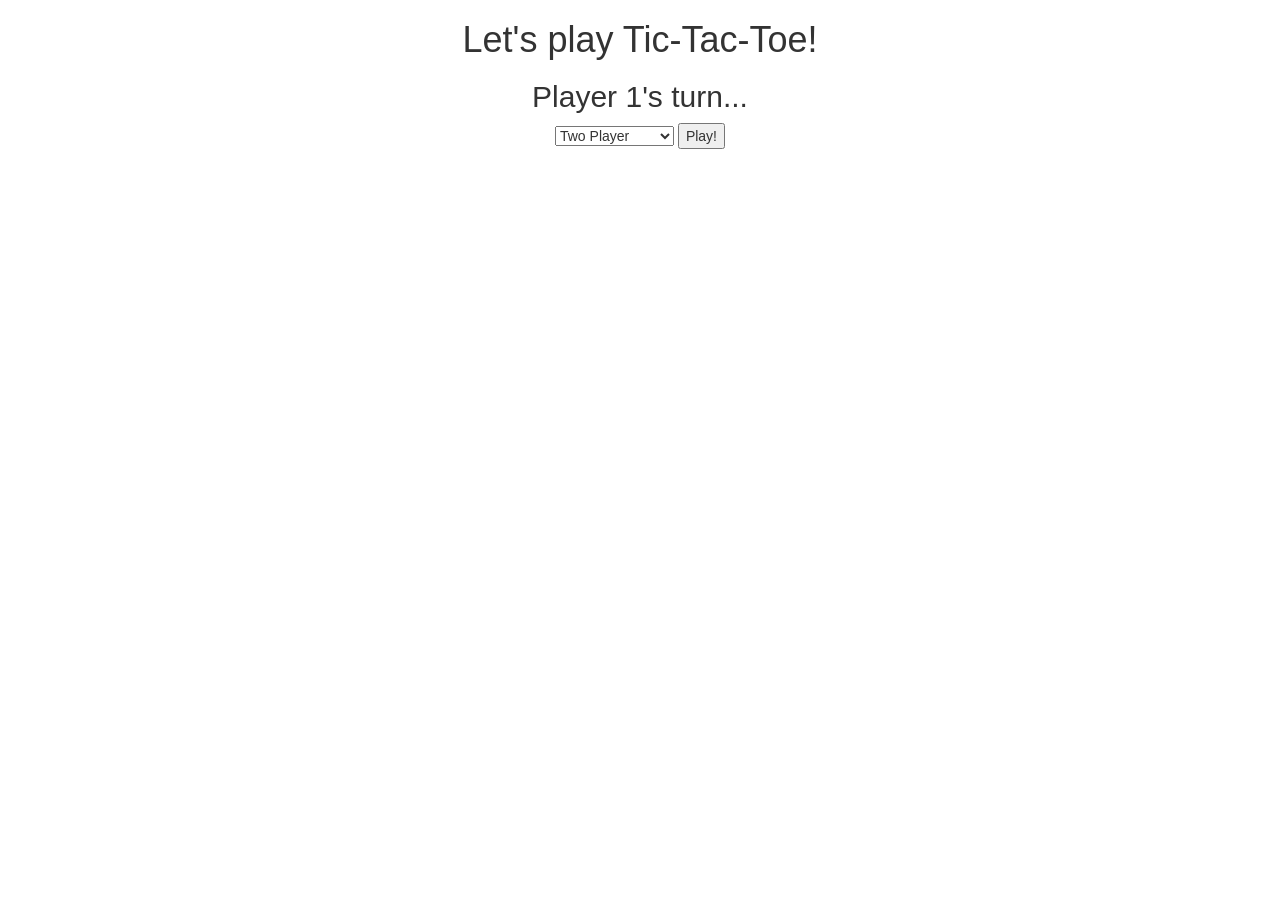
<file: index.html>
<!DOCTYPE html>
<html>
  <head>
    <link href="https://maxcdn.bootstrapcdn.com/bootstrap/3.3.5/css/bootstrap.min.css" rel="stylesheet">
    <link href="css/animate.css" rel="stylesheet" type="text/css">
    <link href="css/styles.css" rel="stylesheet" type="text/css">
    <script src="js/jquery.min.js"></script>
    <script src="js/scripts.js"></script>
    <title>Tic Tac Toe</title>
  </head>
  <body>
    <div class="container">
      <h1>Let's play Tic-Tac-Toe!</h1>
      <h2 class="player1">Player 1's turn...</h2>
      <h2 class="player2">Player 2's turn...</h2>
      <form id="player">
        <select id="player-select">
          <option value="two-player" id="two-player">Two Player</option>
          <option value="easy-computer" id="easy-computer">Easy Computer</option>
          <!-- <option value="hard-computer" id="hard-computer">Hard Computer</option> -->
        </select>
        <button type="submit">Play!</button>
      </form>
      <div class="game">
        <div class="row">
          <div class="col-xs-1 space 13 thirteen">
          </div>
          <div class="col-xs-1 space 23 twentythree">
          </div>
          <div class="col-xs-1 space 33 thirtythree">
          </div>
          </div>
          <div class="row">
          <div class="col-xs-1 space 12 twelve">
          </div>
          <div class="col-xs-1 space 22 twentytwo">
          </div>
          <div class="col-xs-1 space 32 thirtytwo">
          </div>
          </div>
          <div class="row">
          <div class="col-xs-1 space 11 eleven">
          </div>
          <div class="col-xs-1 space 21 twentyone">
          </div>
          <div class="col-xs-1 space 31 thirtyone">
          </div>
        </div>
      </div>
      <div class="result">
        <h2><span class="outcome"></span></h2>
      </div>
    </div>
  </body>
</html>
</file>
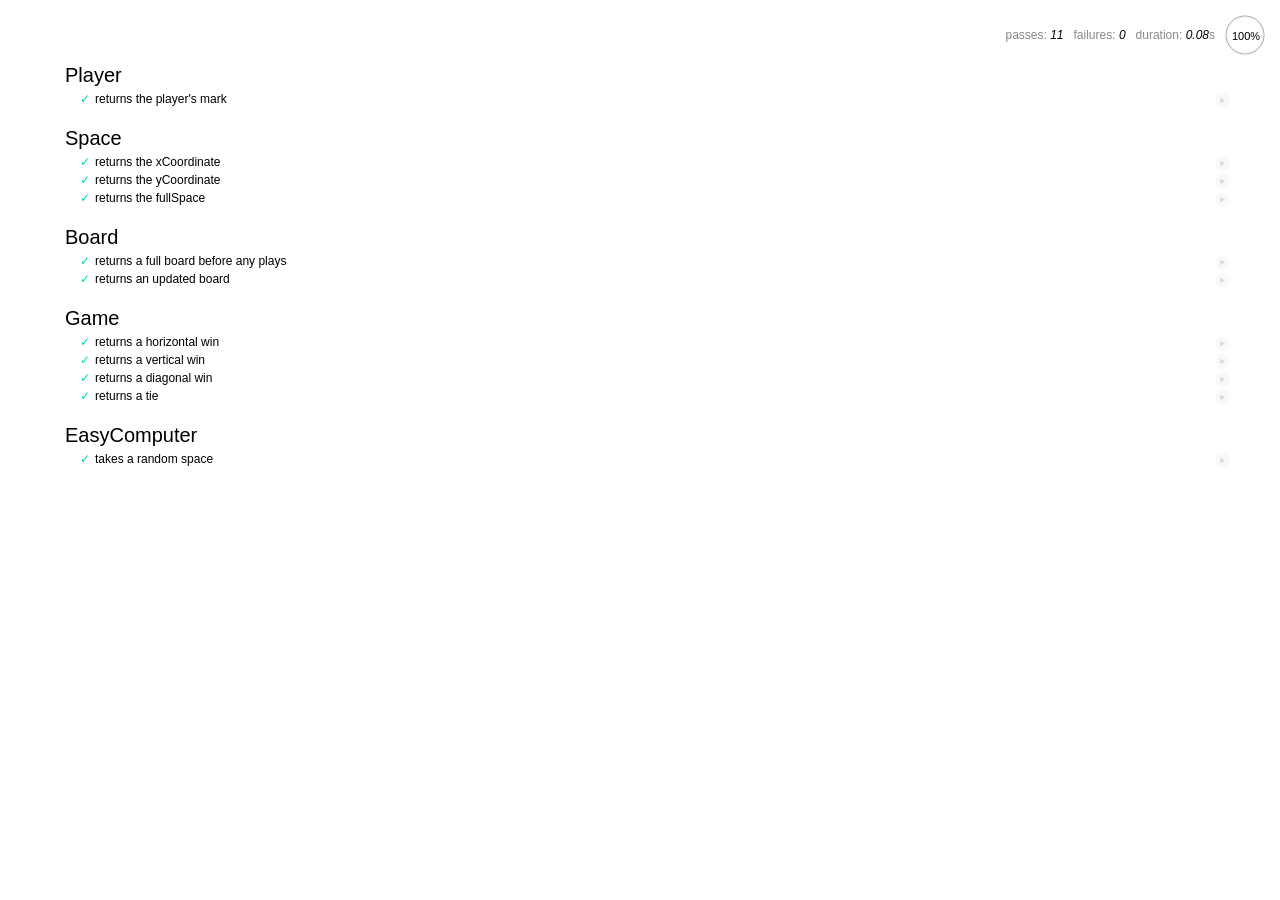
<file: spec/spec-runner.html>
<!DOCTYPE html>
<html>

<head>
    <title>Mocha spec runner</title>
    <link rel="stylesheet" href="mocha.css">
</head>

<body>
    <div id="mocha"></div>
    <script src="../js/jquery.min.js"></script>
    <script src="../js/scripts.js"></script>
    <script src="mocha.js"></script>
    <script src="chai.js"></script>
    <script>
        mocha.setup('bdd');
    </script>
    <script src="specs.js"></script>
    <script>
        expect = chai.expect;
        mocha.checkLeaks();
        mocha.globals(['jQuery']);
        mocha.run();
    </script>
</body>

</html>
</file>
<file: css/styles.css>
.container {
  text-align:center;
}

/*.player1 {
  display: none;
}*/

.player2 {
  display: none;
}

.result {
  display: none;
}
.game {
  display: none;
  width:200%;
  margin-left:30%;
  margin-right:70%;
  margin-top:10%;
}
.space{
  height: 100px;
  width: 100px;
  border: 2px solid black;
}
.thirteen, .twentythree, .thirtythree {
  border-top: none;
}

.thirtythree, .thirtytwo, .thirtyone {
  border-right: none;
}

.eleven, .twentyone, .thirtyone {
  border-bottom: none;
}

.eleven, .twelve, .thirteen {
  border-left: none;
}
</file>
<file: spec/mocha.css>
@charset "utf-8";

body {
  margin:0;
}

#mocha {
  font: 20px/1.5 "Helvetica Neue", Helvetica, Arial, sans-serif;
  margin: 60px 50px;
}

#mocha ul,
#mocha li {
  margin: 0;
  padding: 0;
}

#mocha ul {
  list-style: none;
}

#mocha h1,
#mocha h2 {
  margin: 0;
}

#mocha h1 {
  margin-top: 15px;
  font-size: 1em;
  font-weight: 200;
}

#mocha h1 a {
  text-decoration: none;
  color: inherit;
}

#mocha h1 a:hover {
  text-decoration: underline;
}

#mocha .suite .suite h1 {
  margin-top: 0;
  font-size: .8em;
}

#mocha .hidden {
  display: none;
}

#mocha h2 {
  font-size: 12px;
  font-weight: normal;
  cursor: pointer;
}

#mocha .suite {
  margin-left: 15px;
}

#mocha .test {
  margin-left: 15px;
  overflow: hidden;
}

#mocha .test.pending:hover h2::after {
  content: '(pending)';
  font-family: arial, sans-serif;
}

#mocha .test.pass.medium .duration {
  background: #c09853;
}

#mocha .test.pass.slow .duration {
  background: #b94a48;
}

#mocha .test.pass::before {
  content: '✓';
  font-size: 12px;
  display: block;
  float: left;
  margin-right: 5px;
  color: #00d6b2;
}

#mocha .test.pass .duration {
  font-size: 9px;
  margin-left: 5px;
  padding: 2px 5px;
  color: #fff;
  -webkit-box-shadow: inset 0 1px 1px rgba(0,0,0,.2);
  -moz-box-shadow: inset 0 1px 1px rgba(0,0,0,.2);
  box-shadow: inset 0 1px 1px rgba(0,0,0,.2);
  -webkit-border-radius: 5px;
  -moz-border-radius: 5px;
  -ms-border-radius: 5px;
  -o-border-radius: 5px;
  border-radius: 5px;
}

#mocha .test.pass.fast .duration {
  display: none;
}

#mocha .test.pending {
  color: #0b97c4;
}

#mocha .test.pending::before {
  content: '◦';
  color: #0b97c4;
}

#mocha .test.fail {
  color: #c00;
}

#mocha .test.fail pre {
  color: black;
}

#mocha .test.fail::before {
  content: '✖';
  font-size: 12px;
  display: block;
  float: left;
  margin-right: 5px;
  color: #c00;
}

#mocha .test pre.error {
  color: #c00;
  max-height: 300px;
  overflow: auto;
}

#mocha .test .html-error {
  overflow: auto;
  color: black;
  line-height: 1.5;
  display: block;
  float: left;
  clear: left;
  font: 12px/1.5 monaco, monospace;
  margin: 5px;
  padding: 15px;
  border: 1px solid #eee;
  max-width: 85%; /*(1)*/
  max-width: calc(100% - 42px); /*(2)*/
  max-height: 300px;
  word-wrap: break-word;
  border-bottom-color: #ddd;
  -webkit-border-radius: 3px;
  -webkit-box-shadow: 0 1px 3px #eee;
  -moz-border-radius: 3px;
  -moz-box-shadow: 0 1px 3px #eee;
  border-radius: 3px;
}

#mocha .test .html-error pre.error {
  border: none;
  -webkit-border-radius: none;
  -webkit-box-shadow: none;
  -moz-border-radius: none;
  -moz-box-shadow: none;
  padding: 0;
  margin: 0;
  margin-top: 18px;
  max-height: none;
}

/**
 * (1): approximate for browsers not supporting calc
 * (2): 42 = 2*15 + 2*10 + 2*1 (padding + margin + border)
 *      ^^ seriously
 */
#mocha .test pre {
  display: block;
  float: left;
  clear: left;
  font: 12px/1.5 monaco, monospace;
  margin: 5px;
  padding: 15px;
  border: 1px solid #eee;
  max-width: 85%; /*(1)*/
  max-width: calc(100% - 42px); /*(2)*/
  word-wrap: break-word;
  border-bottom-color: #ddd;
  -webkit-border-radius: 3px;
  -webkit-box-shadow: 0 1px 3px #eee;
  -moz-border-radius: 3px;
  -moz-box-shadow: 0 1px 3px #eee;
  border-radius: 3px;
}

#mocha .test h2 {
  position: relative;
}

#mocha .test a.replay {
  position: absolute;
  top: 3px;
  right: 0;
  text-decoration: none;
  vertical-align: middle;
  display: block;
  width: 15px;
  height: 15px;
  line-height: 15px;
  text-align: center;
  background: #eee;
  font-size: 15px;
  -moz-border-radius: 15px;
  border-radius: 15px;
  -webkit-transition: opacity 200ms;
  -moz-transition: opacity 200ms;
  transition: opacity 200ms;
  opacity: 0.3;
  color: #888;
}

#mocha .test:hover a.replay {
  opacity: 1;
}

#mocha-report.pass .test.fail {
  display: none;
}

#mocha-report.fail .test.pass {
  display: none;
}

#mocha-report.pending .test.pass,
#mocha-report.pending .test.fail {
  display: none;
}
#mocha-report.pending .test.pass.pending {
  display: block;
}

#mocha-error {
  color: #c00;
  font-size: 1.5em;
  font-weight: 100;
  letter-spacing: 1px;
}

#mocha-stats {
  position: fixed;
  top: 15px;
  right: 10px;
  font-size: 12px;
  margin: 0;
  color: #888;
  z-index: 1;
}

#mocha-stats .progress {
  float: right;
  padding-top: 0;
}

#mocha-stats em {
  color: black;
}

#mocha-stats a {
  text-decoration: none;
  color: inherit;
}

#mocha-stats a:hover {
  border-bottom: 1px solid #eee;
}

#mocha-stats li {
  display: inline-block;
  margin: 0 5px;
  list-style: none;
  padding-top: 11px;
}

#mocha-stats canvas {
  width: 40px;
  height: 40px;
}

#mocha code .comment { color: #ddd; }
#mocha code .init { color: #2f6fad; }
#mocha code .string { color: #5890ad; }
#mocha code .keyword { color: #8a6343; }
#mocha code .number { color: #2f6fad; }

@media screen and (max-device-width: 480px) {
  #mocha {
    margin: 60px 0px;
  }

  #mocha #stats {
    position: absolute;
  }
}
</file>
